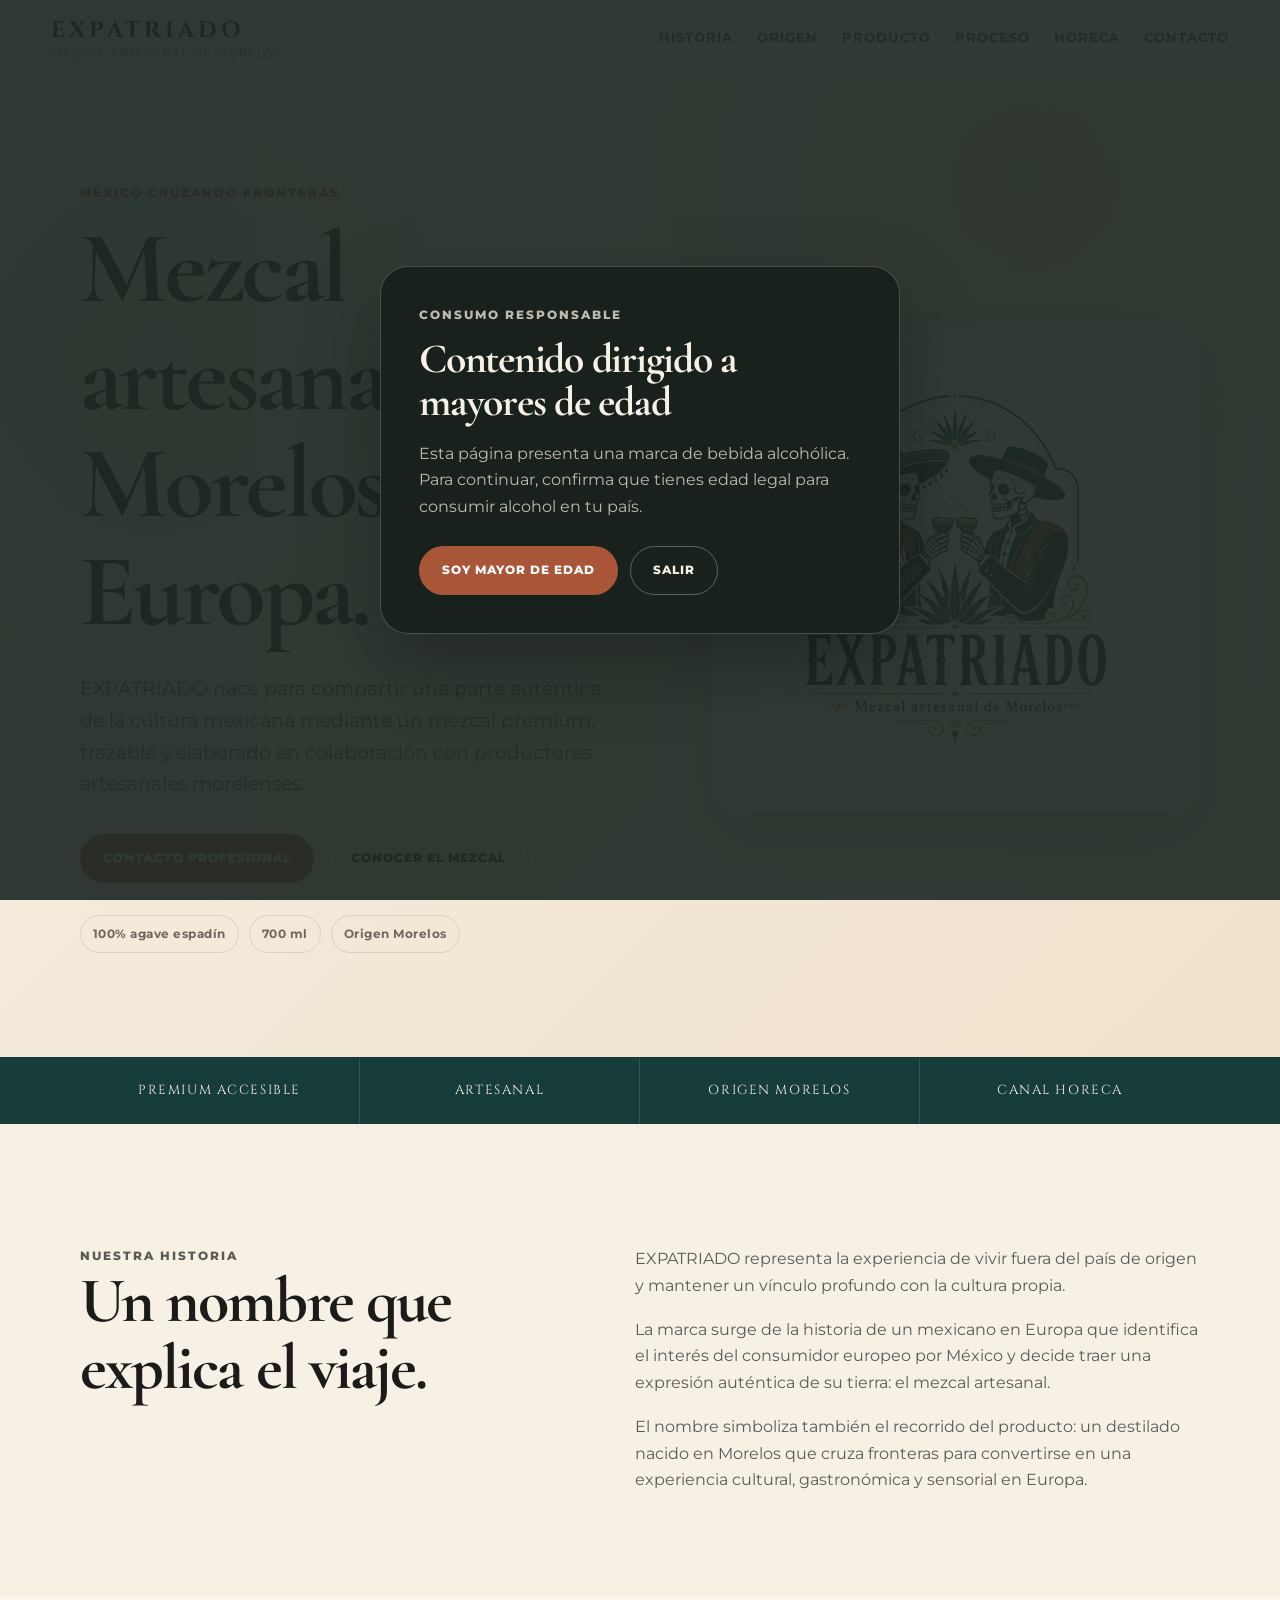
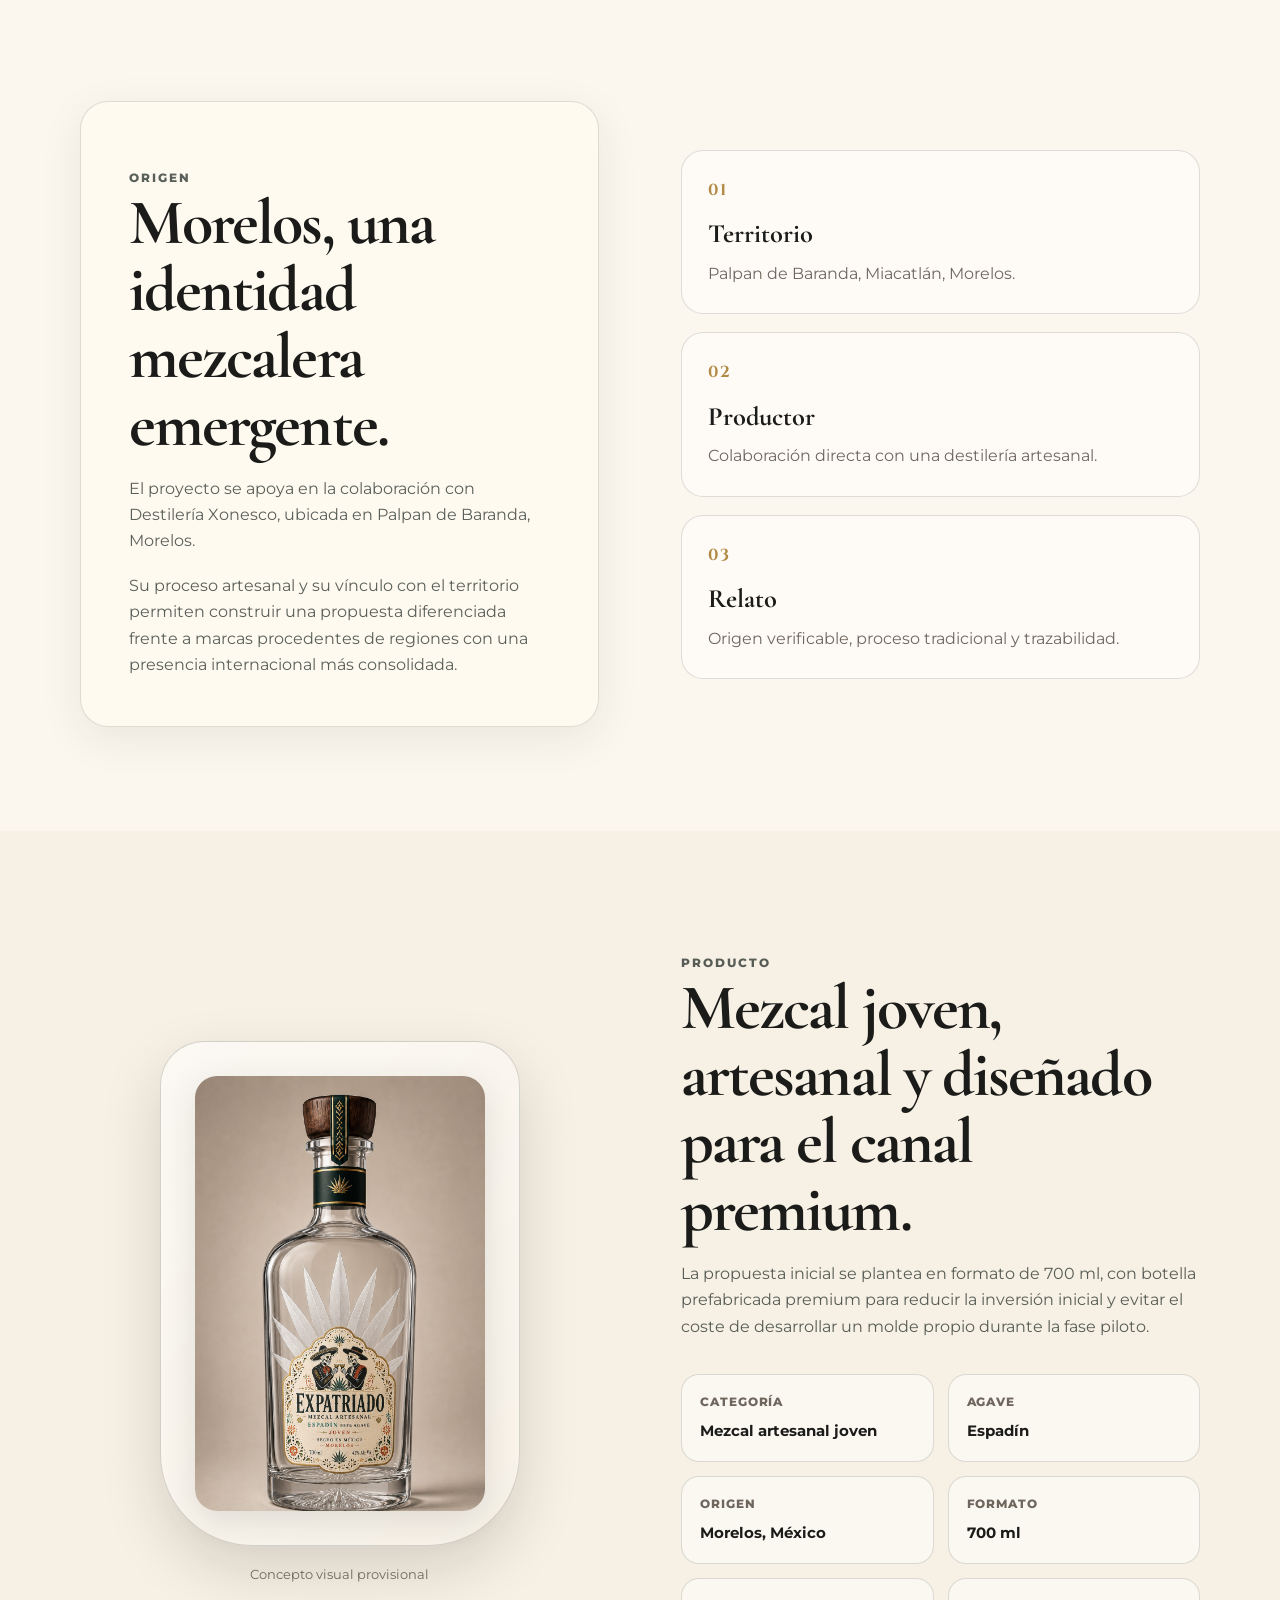
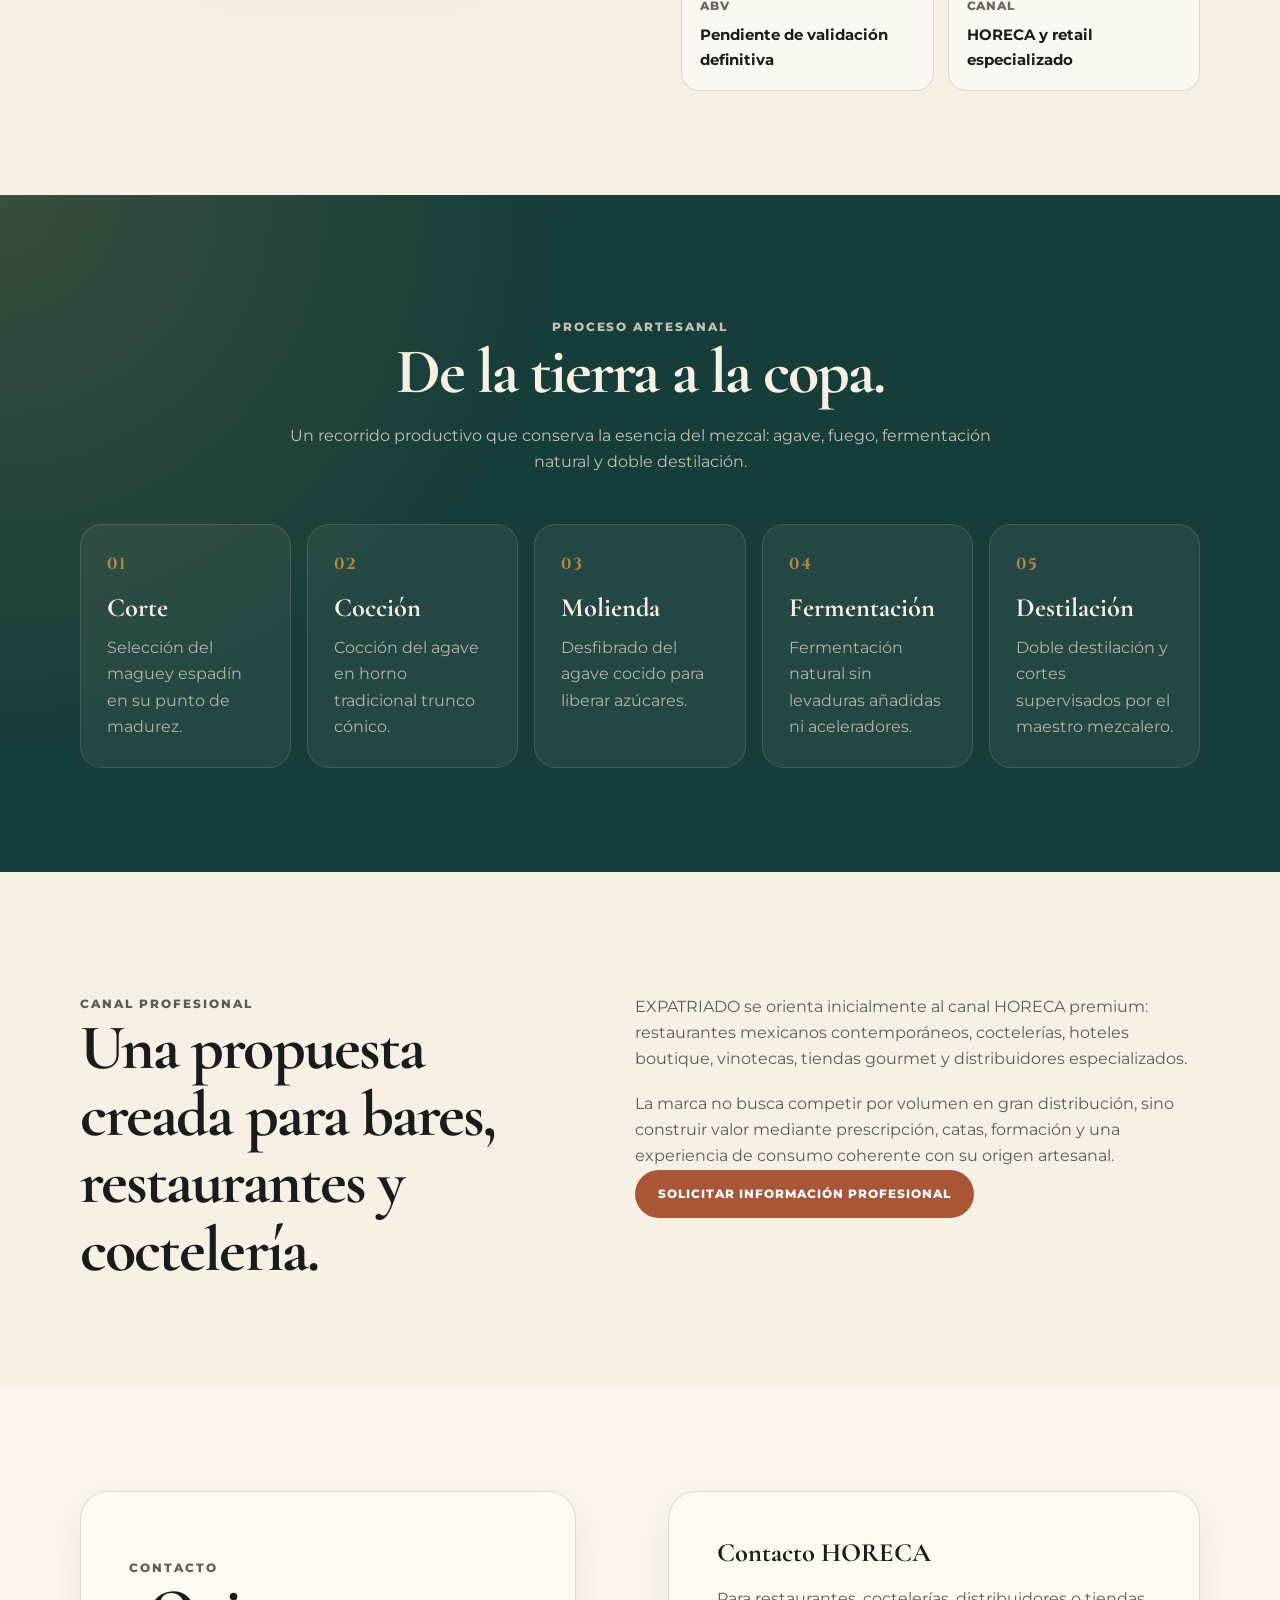
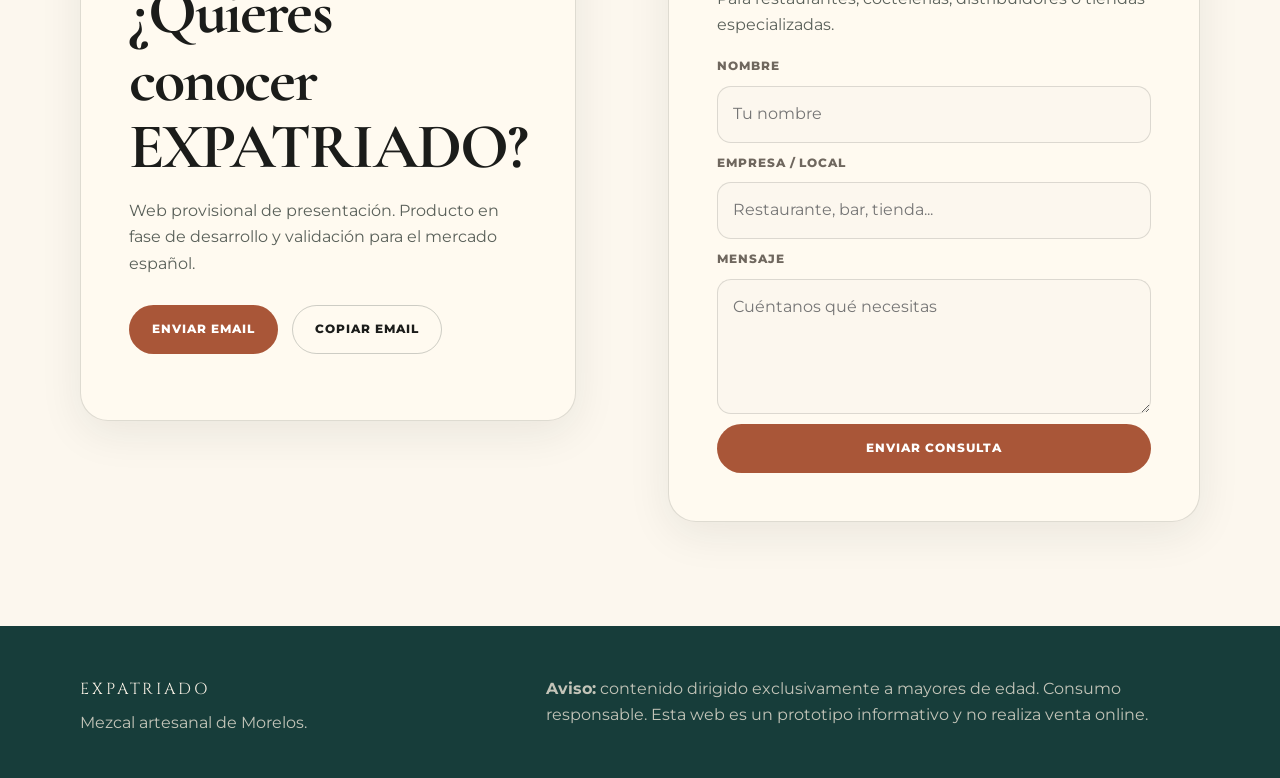
<file: index.html>
<!doctype html>
<html lang="es">

<head>
  <meta charset="utf-8" />

  <meta
    name="viewport"
    content="width=device-width, initial-scale=1"
  />

  <title>EXPATRIADO | Mezcal artesanal de Morelos</title>

  <meta
    name="description"
    content="EXPATRIADO es una propuesta de mezcal artesanal de Morelos creada para acercar la cultura mexicana al mercado europeo."
  />

  <meta
    name="theme-color"
    content="#183C3A"
  />

  <!-- FAVICON -->
  <link
    rel="icon"
    type="image/png"
    href="https://fcards4-debug.github.io/Expatriado-mezcal/logo-catrines.png?v=6"
  />

  <!-- TIPOGRAFÍAS -->
  <link
    rel="preconnect"
    href="https://fonts.googleapis.com"
  />

  <link
    rel="preconnect"
    href="https://fonts.gstatic.com"
    crossorigin
  />

  <link
    href="https://fonts.googleapis.com/css2?family=Cinzel:wght@500;600;700&family=Cormorant+Garamond:wght@500;600;700&family=Montserrat:wght@400;500;600;700&display=swap"
    rel="stylesheet"
  />

  <!-- CSS -->
  <link
    rel="stylesheet"
    href="./style.css?v=6"
  />

</head>

<body>

  <!-- ===================================================== -->
  <!-- CONTROL DE EDAD -->
  <!-- ===================================================== -->

  <div
    class="age-gate"
    id="ageGate"
    aria-live="polite"
  >

    <div
      class="age-gate__card"
      role="dialog"
      aria-modal="true"
      aria-labelledby="ageTitle"
    >

      <p class="eyebrow">
        Consumo responsable
      </p>

      <h2 id="ageTitle">
        Contenido dirigido a mayores de edad
      </h2>

      <p>
        Esta página presenta una marca de bebida alcohólica.
        Para continuar, confirma que tienes edad legal para
        consumir alcohol en tu país.
      </p>

      <div class="age-gate__actions">

        <button
          class="btn btn--primary"
          id="acceptAge"
          type="button"
        >
          Soy mayor de edad
        </button>

        <a
          class="btn btn--ghost"
          href="https://www.google.com/"
        >
          Salir
        </a>

      </div>

    </div>

  </div>


  <!-- ===================================================== -->
  <!-- CABECERA -->
  <!-- ===================================================== -->

  <header
    class="site-header"
    id="top"
  >

    <a
      class="brand"
      href="#top"
      aria-label="Ir al inicio"
    >

      <span class="brand__name">
        EXPATRIADO
      </span>

      <span class="brand__tagline">
        Mezcal artesanal de Morelos
      </span>

    </a>


    <button
      class="nav-toggle"
      id="navToggle"
      aria-label="Abrir menú"
      aria-controls="siteNav"
      aria-expanded="false"
      type="button"
    >

      <span></span>
      <span></span>
      <span></span>

    </button>


    <nav
      class="site-nav"
      id="siteNav"
    >

      <a href="#historia">Historia</a>

      <a href="#origen">Origen</a>

      <a href="#producto">Producto</a>

      <a href="#proceso">Proceso</a>

      <a href="#horeca">HORECA</a>

      <a href="#contacto">Contacto</a>

    </nav>

  </header>


  <!-- ===================================================== -->
  <!-- CONTENIDO PRINCIPAL -->
  <!-- ===================================================== -->

  <main>


    <!-- =================================================== -->
    <!-- HERO / INICIO -->
    <!-- =================================================== -->

    <section class="hero section-padding">

      <div class="container hero__grid">


        <!-- TEXTO -->

        <div class="hero__content reveal">

          <p class="eyebrow">
            México cruzando fronteras
          </p>

          <h1>
            Mezcal artesanal de Morelos para Europa.
          </h1>

          <p class="hero__lead">
            EXPATRIADO nace para compartir una parte auténtica
            de la cultura mexicana mediante un mezcal premium,
            trazable y elaborado en colaboración con productores
            artesanales morelenses.
          </p>


          <div class="hero__actions">

            <a
              class="btn btn--primary"
              href="#contacto"
            >
              Contacto profesional
            </a>

            <a
              class="btn btn--secondary"
              href="#producto"
            >
              Conocer el mezcal
            </a>

          </div>


          <div
            class="hero__meta"
            aria-label="Atributos principales"
          >

            <span>
              100% agave espadín
            </span>

            <span>
              700 ml
            </span>

            <span>
              Origen Morelos
            </span>

          </div>

        </div>


        <!-- LOGO DE CATRINES -->

        <div class="hero__visual reveal reveal--delay">

          <div class="logo-card">

            <img
              src="https://fcards4-debug.github.io/Expatriado-mezcal/logo-catrines.png?v=6"
              alt="Logo de EXPATRIADO con dos catrines brindando"
              decoding="async"
            />

          </div>

        </div>

      </div>

    </section>


    <!-- =================================================== -->
    <!-- POSICIONAMIENTO -->
    <!-- =================================================== -->

    <section
      class="intro-band"
      aria-label="Posicionamiento de marca"
    >

      <div class="container intro-band__grid">

        <p>
          Premium accesible
        </p>

        <p>
          Artesanal
        </p>

        <p>
          Origen Morelos
        </p>

        <p>
          Canal HORECA
        </p>

      </div>

    </section>


    <!-- =================================================== -->
    <!-- HISTORIA -->
    <!-- =================================================== -->

    <section
      class="section-padding"
      id="historia"
    >

      <div class="container split">


        <div class="section-heading reveal">

          <p class="eyebrow">
            Nuestra historia
          </p>

          <h2>
            Un nombre que explica el viaje.
          </h2>

        </div>


        <div class="copy reveal reveal--delay">

          <p>
            EXPATRIADO representa la experiencia de vivir fuera
            del país de origen y mantener un vínculo profundo
            con la cultura propia.
          </p>

          <p>
            La marca surge de la historia de un mexicano en
            Europa que identifica el interés del consumidor
            europeo por México y decide traer una expresión
            auténtica de su tierra: el mezcal artesanal.
          </p>

          <p>
            El nombre simboliza también el recorrido del
            producto: un destilado nacido en Morelos que cruza
            fronteras para convertirse en una experiencia
            cultural, gastronómica y sensorial en Europa.
          </p>

        </div>

      </div>

    </section>


    <!-- =================================================== -->
    <!-- ORIGEN -->
    <!-- =================================================== -->

    <section
      class="section-padding section-muted"
      id="origen"
    >

      <div class="container origin-grid">


        <div class="origin-card reveal">

          <p class="eyebrow">
            Origen
          </p>

          <h2>
            Morelos, una identidad mezcalera emergente.
          </h2>

          <p>
            El proyecto se apoya en la colaboración con
            Destilería Xonesco, ubicada en Palpan de Baranda,
            Morelos.
          </p>

          <p>
            Su proceso artesanal y su vínculo con el territorio
            permiten construir una propuesta diferenciada frente
            a marcas procedentes de regiones con una presencia
            internacional más consolidada.
          </p>

        </div>


        <div class="origin-points reveal reveal--delay">


          <article>

            <span>
              01
            </span>

            <h3>
              Territorio
            </h3>

            <p>
              Palpan de Baranda, Miacatlán, Morelos.
            </p>

          </article>


          <article>

            <span>
              02
            </span>

            <h3>
              Productor
            </h3>

            <p>
              Colaboración directa con una destilería artesanal.
            </p>

          </article>


          <article>

            <span>
              03
            </span>

            <h3>
              Relato
            </h3>

            <p>
              Origen verificable, proceso tradicional y
              trazabilidad.
            </p>

          </article>


        </div>

      </div>

    </section>


    <!-- =================================================== -->
    <!-- PRODUCTO -->
    <!-- =================================================== -->

    <section
      class="section-padding"
      id="producto"
    >

      <div class="container product-grid">


        <!-- BOTELLA -->

        <div
          class="bottle-card reveal"
          aria-label="Concepto visual de botella EXPATRIADO"
        >

          <div class="bottle-card__body">

            <img
              src="https://fcards4-debug.github.io/Expatriado-mezcal/Expatriado-botella.jpg?v=6"
              alt="Botella EXPATRIADO Mezcal Artesanal de Morelos"
              loading="lazy"
              decoding="async"
            />

          </div>


          <p class="bottle-card__caption">
            Concepto visual provisional
          </p>

        </div>


        <!-- INFORMACIÓN PRODUCTO -->

        <div class="product-copy reveal reveal--delay">

          <p class="eyebrow">
            Producto
          </p>

          <h2>
            Mezcal joven, artesanal y diseñado para el canal
            premium.
          </h2>

          <p>
            La propuesta inicial se plantea en formato de
            700 ml, con botella prefabricada premium para
            reducir la inversión inicial y evitar el coste
            de desarrollar un molde propio durante la fase
            piloto.
          </p>


          <div class="specs">


            <div>

              <span>
                Categoría
              </span>

              <strong>
                Mezcal artesanal joven
              </strong>

            </div>


            <div>

              <span>
                Agave
              </span>

              <strong>
                Espadín
              </strong>

            </div>


            <div>

              <span>
                Origen
              </span>

              <strong>
                Morelos, México
              </strong>

            </div>


            <div>

              <span>
                Formato
              </span>

              <strong>
                700 ml
              </strong>

            </div>


            <div>

              <span>
                ABV
              </span>

              <strong>
                Pendiente de validación definitiva
              </strong>

            </div>


            <div>

              <span>
                Canal
              </span>

              <strong>
                HORECA y retail especializado
              </strong>

            </div>


          </div>

        </div>

      </div>

    </section>


    <!-- =================================================== -->
    <!-- PROCESO -->
    <!-- =================================================== -->

    <section
      class="section-padding section-dark"
      id="proceso"
    >

      <div class="container">


        <div
          class="section-heading section-heading--center reveal"
        >

          <p class="eyebrow">
            Proceso artesanal
          </p>

          <h2>
            De la tierra a la copa.
          </h2>

          <p>
            Un recorrido productivo que conserva la esencia
            del mezcal: agave, fuego, fermentación natural
            y doble destilación.
          </p>

        </div>


        <div class="process-grid reveal reveal--delay">


          <article>

            <span>
              01
            </span>

            <h3>
              Corte
            </h3>

            <p>
              Selección del maguey espadín en su punto de
              madurez.
            </p>

          </article>


          <article>

            <span>
              02
            </span>

            <h3>
              Cocción
            </h3>

            <p>
              Cocción del agave en horno tradicional
              trunco cónico.
            </p>

          </article>


          <article>

            <span>
              03
            </span>

            <h3>
              Molienda
            </h3>

            <p>
              Desfibrado del agave cocido para liberar
              azúcares.
            </p>

          </article>


          <article>

            <span>
              04
            </span>

            <h3>
              Fermentación
            </h3>

            <p>
              Fermentación natural sin levaduras añadidas
              ni aceleradores.
            </p>

          </article>


          <article>

            <span>
              05
            </span>

            <h3>
              Destilación
            </h3>

            <p>
              Doble destilación y cortes supervisados
              por el maestro mezcalero.
            </p>

          </article>


        </div>

      </div>

    </section>


    <!-- =================================================== -->
    <!-- HORECA -->
    <!-- =================================================== -->

    <section
      class="section-padding"
      id="horeca"
    >

      <div class="container horeca-grid">


        <div class="section-heading reveal">

          <p class="eyebrow">
            Canal profesional
          </p>

          <h2>
            Una propuesta creada para bares, restaurantes
            y coctelería.
          </h2>

        </div>


        <div class="copy reveal reveal--delay">

          <p>
            EXPATRIADO se orienta inicialmente al canal
            HORECA premium: restaurantes mexicanos
            contemporáneos, coctelerías, hoteles boutique,
            vinotecas, tiendas gourmet y distribuidores
            especializados.
          </p>

          <p>
            La marca no busca competir por volumen en gran
            distribución, sino construir valor mediante
            prescripción, catas, formación y una experiencia
            de consumo coherente con su origen artesanal.
          </p>

          <a
            class="btn btn--primary"
            href="#contacto"
          >
            Solicitar información profesional
          </a>

        </div>

      </div>

    </section>


    <!-- =================================================== -->
    <!-- CONTACTO -->
    <!-- =================================================== -->

    <section
      class="section-padding section-muted"
      id="contacto"
    >

      <div class="container contact-grid">


        <div class="contact-card reveal">

          <p class="eyebrow">
            Contacto
          </p>

          <h2>
            ¿Quieres conocer EXPATRIADO?
          </h2>

          <p>
            Web provisional de presentación.
            Producto en fase de desarrollo y validación
            para el mercado español.
          </p>


          <div class="contact-actions">

            <a
              class="btn btn--primary"
              href="mailto:contacto@expatriadomezcal.com?subject=Contacto%20profesional%20EXPATRIADO"
            >
              Enviar email
            </a>


            <button
              class="btn btn--secondary"
              id="copyEmail"
              type="button"
              data-email="contacto@expatriadomezcal.com"
            >
              Copiar email
            </button>

          </div>


          <p
            class="small-text"
            id="copyStatus"
            aria-live="polite"
          >
          </p>

        </div>


        <div class="newsletter-card reveal reveal--delay">

          <h3>
            Contacto HORECA
          </h3>

          <p>
            Para restaurantes, coctelerías,
            distribuidores o tiendas especializadas.
          </p>


          <form
            class="contact-form"
            action="mailto:contacto@expatriadomezcal.com"
            method="post"
            enctype="text/plain"
          >


            <label for="name">
              Nombre
            </label>

            <input
              id="name"
              name="nombre"
              type="text"
              placeholder="Tu nombre"
            />


            <label for="business">
              Empresa / local
            </label>

            <input
              id="business"
              name="empresa"
              type="text"
              placeholder="Restaurante, bar, tienda..."
            />


            <label for="message">
              Mensaje
            </label>

            <textarea
              id="message"
              name="mensaje"
              rows="4"
              placeholder="Cuéntanos qué necesitas"
            ></textarea>


            <button
              class="btn btn--primary"
              type="submit"
            >
              Enviar consulta
            </button>


          </form>

        </div>

      </div>

    </section>


  </main>


  <!-- ===================================================== -->
  <!-- FOOTER -->
  <!-- ===================================================== -->

  <footer class="site-footer">

    <div class="container footer-grid">


      <div>

        <p class="footer-brand">
          EXPATRIADO
        </p>

        <p>
          Mezcal artesanal de Morelos.
        </p>

      </div>


      <div>

        <p>
          <strong>Aviso:</strong>
          contenido dirigido exclusivamente a mayores
          de edad. Consumo responsable. Esta web es
          un prototipo informativo y no realiza venta
          online.
        </p>

      </div>


    </div>

  </footer>


  <!-- JAVASCRIPT -->

  <script src="./script.js?v=6"></script>


</body>

</html>
</file>
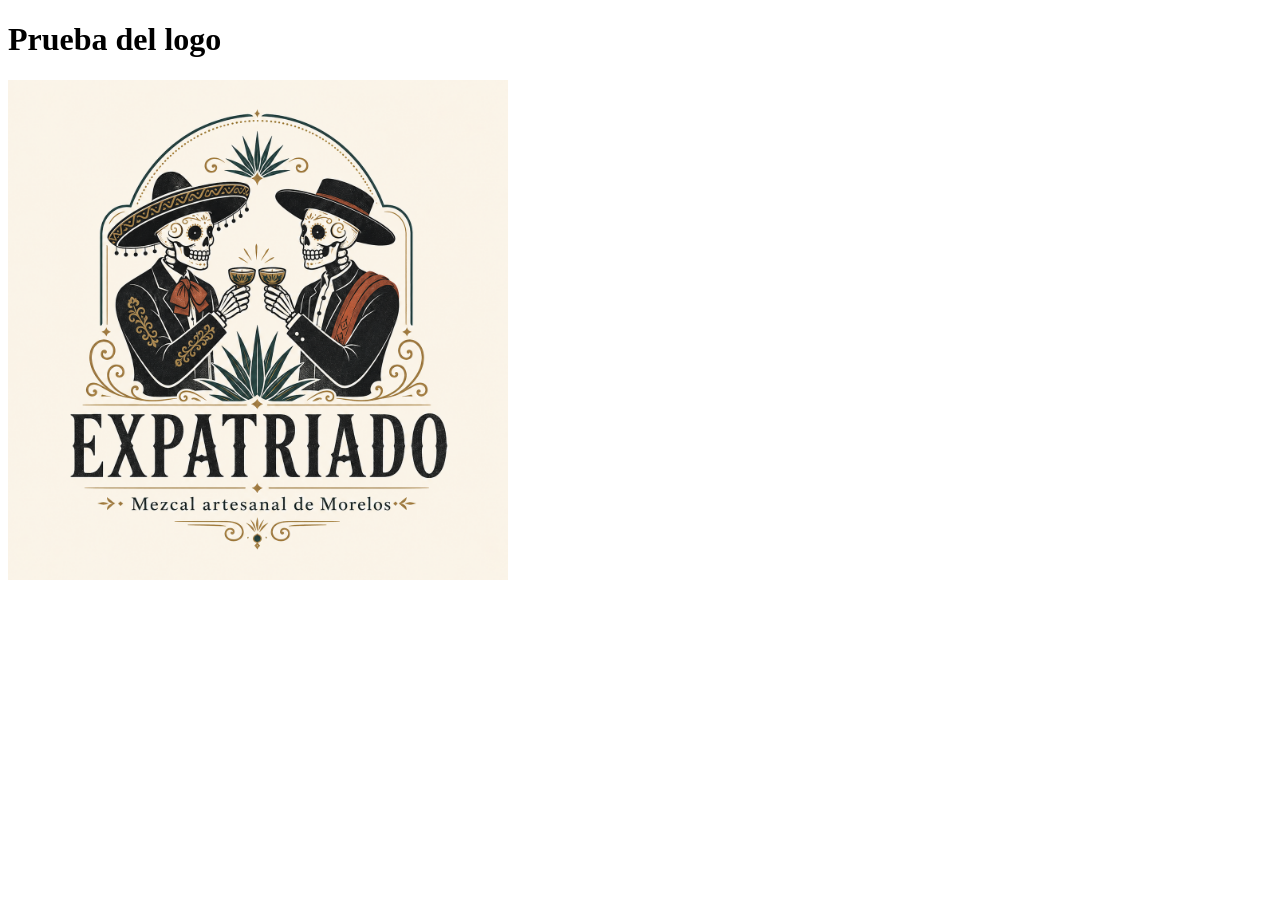
<file: test.html>
<!doctype html>
<html>
<head>
  <meta charset="utf-8">
  <title>Prueba logo</title>
</head>

<body>

<h1>Prueba del logo</h1>

<img
  src="./logo-catrines.png"
  alt="Logo catrines"
  style="width:500px;max-width:90%;height:auto;"
>

</body>
</html>
</file>
<file: style.css>
:root {
  --cream: #F7F0E4;
  --paper: #FCF7EE;

  --obsidian: #1B1C1A;
  --agave: #1F4A45;

  --terracotta: #A95638;
  --old-gold: #B18A45;

  --talavera: #4F7C79;

  --charcoal: #2A2926;
  --muted: #6F675E;

  --line: rgba(27, 28, 26, 0.14);

  --shadow: 0 24px 60px rgba(27, 28, 26, 0.15);

  --radius: 28px;

  --font-logo: 'Cinzel', Georgia, serif;
  --font-title: 'Cormorant Garamond', Georgia, serif;
  --font-body: 'Montserrat', Arial, sans-serif;
}

* { box-sizing: border-box; }
html { scroll-behavior: smooth; }
body {
  margin: 0;
  font-family: var(--font-body);
  color: var(--obsidian);
  background: var(--cream);
  line-height: 1.65;
}

img { max-width: 100%; display: block; }
a { color: inherit; text-decoration: none; }
button, input, textarea { font: inherit; }

.container {
  width: min(1120px, calc(100% - 40px));
  margin-inline: auto;
}

.section-padding { padding: 104px 0; }
.section-muted { background: var(--paper); }
.section-dark {
  background:
    radial-gradient(
      circle at top left,
      rgba(177, 138, 69, 0.22),
      transparent 38%
    ),
    #173D3A;

  color: var(--cream);
}

.site-header {
  position: sticky;
  top: 0;
  z-index: 20;
  display: flex;
  align-items: center;
  justify-content: space-between;
  gap: 24px;
  padding: 18px clamp(20px, 4vw, 56px);
  background: rgba(244, 235, 221, 0.88);
  backdrop-filter: blur(16px);
  border-bottom: 1px solid rgba(31, 42, 36, 0.08);
}

.brand { display: inline-flex; flex-direction: column; line-height: 1.1; }
.brand__name {
  font-family: var(--font-logo);
  letter-spacing: 0.18em;
  font-size: clamp(1.05rem, 2vw, 1.4rem);
  font-weight: 700;
}
.brand__tagline {
  margin-top: 5px;
  font-size: 0.68rem;
  letter-spacing: 0.12em;
  text-transform: uppercase;
  color: var(--muted);
}

.site-nav { display: flex; align-items: center; gap: 24px; }
.site-nav a {
  font-size: 0.79rem;
  font-weight: 700;
  text-transform: uppercase;
  letter-spacing: 0.08em;
  color: rgba(31, 42, 36, 0.78);
  transition: color 180ms ease;
}
.site-nav a:hover { color: var(--terracotta); }

.nav-toggle { display: none; background: transparent; border: 0; padding: 8px; }
.nav-toggle span { display: block; width: 25px; height: 2px; margin: 5px 0; background: var(--obsidian); }

.hero {
  min-height: calc(100vh - 80px);
  display: grid;
  align-items: center;
  background:
    radial-gradient(circle at 80% 10%, rgba(176, 138, 69, 0.18), transparent 28%),
    radial-gradient(circle at 12% 28%, rgba(79, 111, 82, 0.12), transparent 24%),
    linear-gradient(135deg, var(--cream), #EFE2CC);
}
.hero__grid {
  display: grid;
  grid-template-columns: 1.05fr 0.95fr;
  gap: clamp(40px, 7vw, 90px);
  align-items: center;
}
.eyebrow {
  margin: 0 0 12px;
  color: var(--terracotta);
  font-size: 0.78rem;
  font-weight: 800;
  letter-spacing: 0.16em;
  text-transform: uppercase;
}
h1, h2, h3 { margin: 0; line-height: 1.05; }
h1 {
  max-width: 780px;
  font-family: var(--font-title);
  font-size: clamp(3.4rem, 8vw, 7.5rem);
  font-weight: 700;
  letter-spacing: -0.035em;
}
h2 {
  font-family: var(--font-title);
  font-size: clamp(2.4rem, 5vw, 4.6rem);
  font-weight: 700;
  letter-spacing: -0.03em;
}
h3 {
  font-family: var(--font-title);
  font-size: 1.65rem;
  font-weight: 700;
}
.hero__lead {
  max-width: 640px;
  margin: 28px 0 0;
  color: rgba(31, 42, 36, 0.78);
  font-size: clamp(1rem, 2vw, 1.2rem);
}
.hero__actions { display: flex; gap: 14px; flex-wrap: wrap; margin-top: 34px; }
.btn {
  display: inline-flex;
  align-items: center;
  justify-content: center;
  min-height: 48px;
  padding: 13px 22px;
  border-radius: 999px;
  border: 1px solid transparent;
  cursor: pointer;
  font-size: 0.78rem;
  font-weight: 800;
  text-transform: uppercase;
  letter-spacing: 0.08em;
  transition: transform 180ms ease, background 180ms ease, border-color 180ms ease;
}
.btn:hover { transform: translateY(-2px); }
.btn--primary { background: var(--terracotta); color: #fff; }
.btn--secondary { background: transparent; border-color: rgba(31, 42, 36, 0.22); color: var(--obsidian); }
.btn--ghost { background: transparent; border-color: rgba(244, 235, 221, 0.32); color: var(--cream); }
.hero__meta {
  display: flex;
  flex-wrap: wrap;
  gap: 10px;
  margin-top: 32px;
}
.hero__meta span {
  border: 1px solid rgba(31, 42, 36, 0.12);
  border-radius: 999px;
  padding: 8px 12px;
  color: var(--muted);
  font-size: 0.76rem;
  font-weight: 700;
  letter-spacing: 0.04em;
}
.logo-card {
  padding: clamp(22px, 4vw, 44px);
  border: 1px solid rgba(31, 42, 36, 0.12);
  border-radius: var(--radius);
  background: rgba(251, 247, 238, 0.72);
  box-shadow: var(--shadow);
}
.logo-card img { border-radius: calc(var(--radius) - 10px); }

.intro-band {
  border-top: 1px solid var(--line);
  border-bottom: 1px solid var(--line);
    background: #173D3A;
  color: var(--cream);
}
.intro-band__grid {
  display: grid;
  grid-template-columns: repeat(4, 1fr);
  text-align: center;
}
.intro-band p {
  margin: 0;
  padding: 22px 12px;
  border-right: 1px solid rgba(244, 235, 221, 0.14);
  font-family: var(--font-logo);
  letter-spacing: 0.12em;
  text-transform: uppercase;
  font-size: 0.82rem;
}
.intro-band p:last-child { border-right: 0; }

.split, .horeca-grid, .contact-grid {
  display: grid;
  grid-template-columns: 0.9fr 1.1fr;
  gap: clamp(36px, 8vw, 92px);
  align-items: start;
}
.copy p, .origin-card p, .product-copy p, .contact-card p, .newsletter-card p, .section-heading p {
  color: rgba(31, 42, 36, 0.74);
  margin: 18px 0 0;
}
.section-dark .section-heading p { color: rgba(244, 235, 221, 0.76); }
.section-heading--center { text-align: center; max-width: 760px; margin-inline: auto; }

.origin-grid, .product-grid {
  display: grid;
  grid-template-columns: 1fr 1fr;
  gap: clamp(36px, 7vw, 82px);
  align-items: center;
}
.origin-card, .contact-card, .newsletter-card {
  padding: clamp(28px, 4vw, 48px);
  border: 1px solid var(--line);
  border-radius: var(--radius);
  background: #fffaf0;
  box-shadow: 0 12px 44px rgba(31, 42, 36, 0.08);
}
.origin-points { display: grid; gap: 18px; }
.origin-points article, .process-grid article {
  padding: 26px;
  border-radius: 22px;
  border: 1px solid var(--line);
  background: rgba(255,255,255,0.54);
}
.origin-points span, .process-grid span {
  display: inline-block;
  margin-bottom: 18px;
  color: var(--old-gold);
  font-family: var(--font-logo);
  font-weight: 700;
  letter-spacing: 0.12em;
}
.origin-points p, .process-grid p { margin: 12px 0 0; color: var(--muted); }

.bottle-card {
  position: relative;
  width: min(360px, 100%);
  margin-inline: auto;
  display: grid;
  place-items: center;
}
.bottle-card__neck {
  width: 92px;
  height: 108px;
  border-radius: 26px 26px 0 0;
  border: 1px solid rgba(31, 42, 36, 0.18);
  border-bottom: 0;
  background: linear-gradient(90deg, rgba(255,255,255,0.3), rgba(176,138,69,0.10), rgba(255,255,255,0.26));
}
.bottle-card__body {
  width: 100%;
  min-height: 440px;
  display: grid;
  place-items: center;
  padding: 34px;
  border: 1px solid rgba(31, 42, 36, 0.18);
  border-radius: 44px 44px 92px 92px;
  background: linear-gradient(135deg, rgba(255,255,255,0.58), rgba(255,255,255,0.18));
  box-shadow: var(--shadow);
}
.bottle-card__body img { border-radius: 22px; box-shadow: 0 10px 34px rgba(31,42,36,0.12); }
.bottle-card__caption { margin: 18px 0 0; color: var(--muted); font-size: 0.82rem; }

.specs {
  display: grid;
  grid-template-columns: 1fr 1fr;
  gap: 14px;
  margin-top: 34px;
}
.specs div {
  padding: 18px;
  border: 1px solid var(--line);
  border-radius: 18px;
  background: rgba(255,255,255,0.48);
}
.specs span {
  display: block;
  color: var(--muted);
  font-size: 0.72rem;
  text-transform: uppercase;
  letter-spacing: 0.08em;
  font-weight: 800;
}
.specs strong { display: block; margin-top: 6px; font-size: 0.95rem; }

.process-grid {
  display: grid;
  grid-template-columns: repeat(5, 1fr);
  gap: 16px;
  margin-top: 48px;
}
.process-grid article {
  background: rgba(244, 235, 221, 0.06);
  border-color: rgba(244, 235, 221, 0.14);
}
.process-grid p { color: rgba(244, 235, 221, 0.68); }

.contact-actions { display: flex; flex-wrap: wrap; gap: 14px; margin-top: 28px; }
.small-text { font-size: 0.82rem; color: var(--muted); }
.contact-form { display: grid; gap: 10px; margin-top: 18px; }
.contact-form label {
  font-size: 0.75rem;
  text-transform: uppercase;
  letter-spacing: 0.08em;
  font-weight: 800;
  color: var(--muted);
}
.contact-form input, .contact-form textarea {
  width: 100%;
  border: 1px solid var(--line);
  border-radius: 14px;
  background: var(--paper);
  padding: 14px 15px;
  color: var(--obsidian);
}
.contact-form textarea { resize: vertical; }

.site-footer {
  padding: 42px 0;
 background: #173D3A;
  color: rgba(244, 235, 221, 0.78);
}
.footer-grid {
  display: grid;
  grid-template-columns: 0.8fr 1.2fr;
  gap: 30px;
  align-items: start;
}
.footer-brand {
  margin: 0;
  font-family: var(--font-logo);
  letter-spacing: 0.18em;
  color: var(--cream);
}
.site-footer p { margin: 8px 0 0; }

.age-gate {
  position: fixed;
  inset: 0;
  z-index: 100;
  display: none;
  align-items: center;
  justify-content: center;
  padding: 22px;
  background: rgba(31, 42, 36, 0.92);
  color: var(--cream);
}
.age-gate.is-visible { display: flex; }
.age-gate__card {
  max-width: 520px;
  padding: 38px;
  border: 1px solid rgba(244,235,221,0.22);
  border-radius: var(--radius);
  background: #18211c;
  box-shadow: 0 30px 80px rgba(0,0,0,0.28);
}
.age-gate__card h2 { font-size: 2.6rem; }
.age-gate__card p { color: rgba(244, 235, 221, 0.76); }
.age-gate__actions { display: flex; gap: 12px; flex-wrap: wrap; margin-top: 26px; }

.reveal {
  opacity: 0;
  transform: translateY(20px);
  transition: opacity 650ms ease, transform 650ms ease;
}
.reveal.is-visible { opacity: 1; transform: translateY(0); }
.reveal--delay { transition-delay: 110ms; }

@media (max-width: 980px) {
  .hero__grid, .split, .origin-grid, .product-grid, .horeca-grid, .contact-grid, .footer-grid { grid-template-columns: 1fr; }
  .process-grid { grid-template-columns: repeat(2, 1fr); }
  .intro-band__grid { grid-template-columns: repeat(2, 1fr); }
  .site-nav {
    position: absolute;
    inset: 100% 18px auto 18px;
    display: none;
    flex-direction: column;
    align-items: stretch;
    gap: 0;
    padding: 14px;
    border: 1px solid var(--line);
    border-radius: 18px;
    background: rgba(244, 235, 221, 0.98);
    box-shadow: var(--shadow);
  }
  .site-nav.is-open { display: flex; }
  .site-nav a { padding: 12px; }
  .nav-toggle { display: inline-block; }
}

@media (max-width: 620px) {
  .container { width: min(100% - 28px, 1120px); }
  .section-padding { padding: 72px 0; }
  h1 { font-size: 3.2rem; }
  h2 { font-size: 2.45rem; }
  .specs, .process-grid, .intro-band__grid { grid-template-columns: 1fr; }
  .intro-band p { border-right: 0; border-bottom: 1px solid rgba(244,235,221,0.14); }
  .bottle-card__body { min-height: 360px; padding: 22px; }
  .age-gate__card { padding: 26px; }
  /* =========================================
   CORRECCIÓN DE IMÁGENES
   ========================================= */

/* Logo de los catrines */
.logo-card {
  display: flex;
  justify-content: center;
  align-items: center;
  overflow: hidden;
}

.logo-card img {
  width: 100%;
  max-width: 500px;
  height: auto !important;
}


/* Imagen de la botella */
.bottle-card__body {
  display: flex;
  justify-content: center;
  align-items: center;
  width: 100%;
  overflow: hidden;
}

.bottle-card__body img {
  width: auto !important;
  max-width: 420px;
  height: auto !important;
}

/* Ajustes para móvil y tablet */
@media (max-width: 768px) {

  .logo-card img {
    max-width: 380px;
  }

  .bottle-card__body img {
    max-height: 600px;
  }

}
}
</file>
